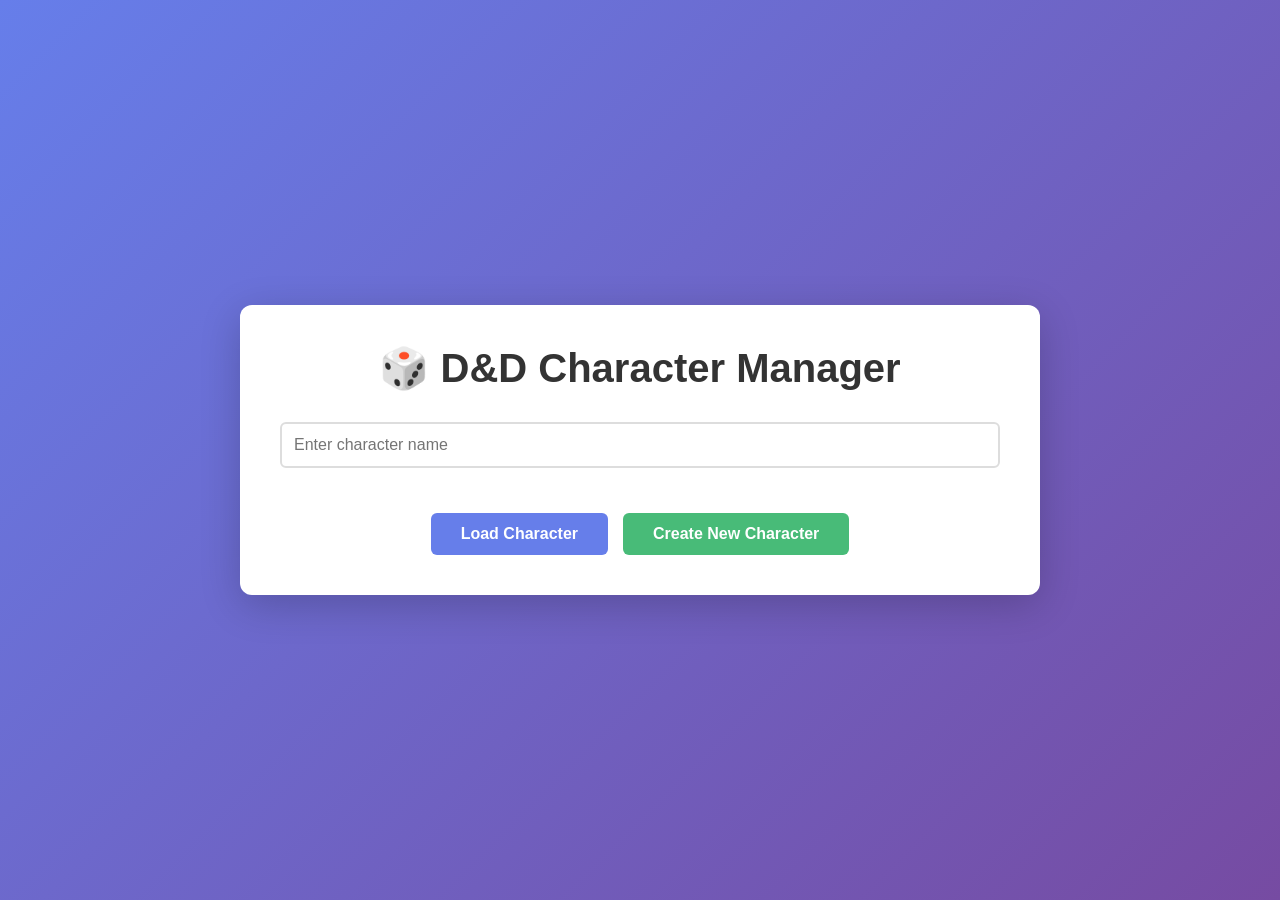
<file: spell_randomizer/spell_randomizer.Api/wwwroot/index.html>
<!DOCTYPE html>
<html lang="en">
<head>
    <meta charset="UTF-8">
    <meta name="viewport" content="width=device-width, initial-scale=1.0">
    <title>D&D Character Manager</title>
    <link rel="stylesheet" href="css/styles.css">
</head>
<body>
<div class="container">
    <!-- Landing Page -->
    <div id="landingPage" class="landing">
        <h1>🎲 D&D Character Manager</h1>
        <div class="input-group">
            <input type="text" id="characterName" placeholder="Enter character name">
            <div id="error" class="error"></div>
        </div>
        <div class="button-group">
            <button class="btn-primary" onclick="loadCharacter()">Load Character</button>
            <button class="btn-secondary" onclick="createCharacter()">Create New Character</button>
        </div>
    </div>

    <!-- Character Sheet -->
    <div id="characterSheet" class="character-sheet">
        <div class="character-header">
            <h2 class="character-name" id="charName"></h2>
            <button class="btn-danger" onclick="backToStart()">Back</button>
        </div>

        <div class="stats-grid">
            <div class="stat-box">
                <div class="stat-label">Level</div>
                <div class="stat-value" id="level">1</div>
            </div>
            <div class="stat-box">
                <div class="stat-label">Sorcery Points</div>
                <div class="stat-value"><span id="sorcPointsUsed">0</span> / <span id="maxSorcPoints">0</span></div>
            </div>
            <div class="stat-box">
                <div class="stat-label">Wild Magic Counter</div>
                <div class="stat-value" id="wildMagicCounter">0</div>
            </div>
            <div class="stat-box">
                <div class="stat-label">Cantrips Known</div>
                <div class="stat-value"><span id="cantripsKnown">0</span> / <span id="cantripsTotal">0</span></div>
            </div>
            <div class="stat-box">
                <div class="stat-label">Spells Known</div>
                <div class="stat-value"><span id="spellsKnown">0</span> / <span id="spellsTotal">0</span></div>
            </div>
        </div>

        <div class="spell-slots">
            <h3>Spell Slots</h3>
            <div id="spellSlotsContainer"></div>
        </div>

        <div class="lists-section">
            <div class="list-box">
                <h3>Cantrips</h3>
                <div id="cantripsList" class="spell-list"></div>
            </div>
            <div class="list-box">
                <h3>Spells</h3>
                <div id="spellsList" class="spell-list"></div>
            </div>
        </div>

        <div class="actions">
            <button class="btn-primary" onclick="longRest()">Long Rest</button>
            <button class="btn-secondary" onclick="shortRest()">Short Rest</button>
            <button class="btn-primary" onclick="incrementWildMagic()">Wild Magic +1</button>
            <button class="btn-danger" onclick="resetWildMagic()">Reset Wild Magic</button>
        </div>
    </div>
</div>

<script>
    let currentCharacter = null;
    const API_BASE = '/api'; // Update this to your API endpoint

    function showError(message) {
        document.getElementById('error').textContent = message;
    }

    function clearError() {
        document.getElementById('error').textContent = '';
    }

    async function loadCharacter() {
        const name = document.getElementById('characterName').value.trim();
        if (!name) {
            showError('Please enter a character name');
            return;
        }

        try {
            const response = await fetch(`${API_BASE}/character/${encodeURIComponent(name)}`);
            if (response.ok) {
                currentCharacter = await response.json();
                displayCharacterSheet();
            } else {
                showError('Character not found');
            }
        } catch (error) {
            showError('Error loading character: ' + error.message);
        }
    }

    async function createCharacter() {
        const name = document.getElementById('characterName').value.trim();
        if (!name) {
            showError('Please enter a character name');
            return;
        }

        try {
            const response = await fetch(`${API_BASE}/character`, {
                method: 'POST',
                headers: { 'Content-Type': 'application/json' },
                body: JSON.stringify({ name: name })
            });

            if (response.ok) {
                currentCharacter = await response.json();
                displayCharacterSheet();
            } else {
                showError('Error creating character');
            }
        } catch (error) {
            // For demo purposes, create a default character
            currentCharacter = createDefaultCharacter(name);
            displayCharacterSheet();
        }
    }

    function createDefaultCharacter(name) {
        return {
            name: name,
            level: 1,
            cantripsTotal: 4,
            spellsTotal: 2,
            spellTableUpperBoundIndex: 1,
            wildMagicCounter: 0,
            sorcPointsUsed: 0,
            maxSorcPoints: 1,
            spellSlotsTotal: [2, 0, 0, 0, 0, 0, 0, 0, 0],
            spellSlotsUsed: [0, 0, 0, 0, 0, 0, 0, 0, 0],
            cantrips: [],
            spells: []
        };
    }

    function displayCharacterSheet() {
        clearError();
        document.getElementById('landingPage').style.display = 'none';
        document.getElementById('characterSheet').style.display = 'block';

        document.getElementById('charName').textContent = currentCharacter.name;
        document.getElementById('level').textContent = currentCharacter.level;
        document.getElementById('sorcPointsUsed').textContent = currentCharacter.sorcPointsUsed;
        document.getElementById('maxSorcPoints').textContent = currentCharacter.maxSorcPoints;
        document.getElementById('wildMagicCounter').textContent = currentCharacter.wildMagicCounter;
        document.getElementById('cantripsKnown').textContent = currentCharacter.cantrips.length;
        document.getElementById('cantripsTotal').textContent = currentCharacter.cantripsTotal;
        document.getElementById('spellsKnown').textContent = currentCharacter.spells.length;
        document.getElementById('spellsTotal').textContent = currentCharacter.spellsTotal;

        renderSpellSlots();
        renderLists();
    }

    function renderSpellSlots() {
        const container = document.getElementById('spellSlotsContainer');
        container.innerHTML = '';

        for (let i = 0; i < currentCharacter.spellSlotsTotal.length; i++) {
            const total = currentCharacter.spellSlotsTotal[i];
            if (total === 0) continue;

            const row = document.createElement('div');
            row.className = 'slot-row';

            const label = document.createElement('div');
            label.className = 'slot-label';
            label.textContent = `Level ${i + 1}:`;
            row.appendChild(label);

            const circles = document.createElement('div');
            circles.className = 'slot-circles';

            for (let j = 0; j < total; j++) {
                const circle = document.createElement('div');
                circle.className = 'slot-circle';
                if (j < currentCharacter.spellSlotsUsed[i]) {
                    circle.classList.add('used');
                }
                circle.onclick = () => toggleSpellSlot(i, j);
                circles.appendChild(circle);
            }

            row.appendChild(circles);
            container.appendChild(row);
        }
    }

    function toggleSpellSlot(level, index) {
        if (index < currentCharacter.spellSlotsUsed[level]) {
            currentCharacter.spellSlotsUsed[level] = index;
        } else {
            currentCharacter.spellSlotsUsed[level] = index + 1;
        }
        renderSpellSlots();
        saveCharacter();
    }

    function renderLists() {
        const cantripsList = document.getElementById('cantripsList');
        const spellsList = document.getElementById('spellsList');

        cantripsList.innerHTML = currentCharacter.cantrips.length > 0
            ? currentCharacter.cantrips.map(c => `<div class="spell-item">${c}</div>`).join('')
            : '<div style="color: #999;">No cantrips learned</div>';

        spellsList.innerHTML = currentCharacter.spells.length > 0
            ? currentCharacter.spells.map(s => `<div class="spell-item">${s}</div>`).join('')
            : '<div style="color: #999;">No spells learned</div>';
    }

    function longRest() {
        for (let i = 0; i < currentCharacter.spellSlotsUsed.length; i++) {
            currentCharacter.spellSlotsUsed[i] = 0;
        }
        currentCharacter.sorcPointsUsed = 0;
        displayCharacterSheet();
        saveCharacter();
    }

    function shortRest() {
        // Implement short rest logic as needed
        alert('Short rest completed');
    }

    function incrementWildMagic() {
        currentCharacter.wildMagicCounter++;
        document.getElementById('wildMagicCounter').textContent = currentCharacter.wildMagicCounter;
        saveCharacter();
    }

    function resetWildMagic() {
        currentCharacter.wildMagicCounter = 0;
        document.getElementById('wildMagicCounter').textContent = currentCharacter.wildMagicCounter;
        saveCharacter();
    }

    function backToStart() {
        document.getElementById('characterSheet').style.display = 'none';
        document.getElementById('landingPage').style.display = 'block';
        document.getElementById('characterName').value = '';
        currentCharacter = null;
    }

    async function saveCharacter() {
        try {
            await fetch(`${API_BASE}/character/${encodeURIComponent(currentCharacter.name)}`, {
                method: 'PUT',
                headers: { 'Content-Type': 'application/json' },
                body: JSON.stringify(currentCharacter)
            });
        } catch (error) {
            console.error('Error saving character:', error);
        }
    }
</script>
</body>
</html>
</file>
<file: spell_randomizer/spell_randomizer.Api/wwwroot/css/styles.css>
* {
    margin: 0;
    padding: 0;
    box-sizing: border-box;
}

body {
    font-family: 'Segoe UI', Tahoma, Geneva, Verdana, sans-serif;
    background: linear-gradient(135deg, #667eea 0%, #764ba2 100%);
    min-height: 100vh;
    display: flex;
    justify-content: center;
    align-items: center;
    padding: 20px;
}

.container {
    background: white;
    border-radius: 12px;
    box-shadow: 0 10px 40px rgba(0,0,0,0.2);
    padding: 40px;
    max-width: 800px;
    width: 100%;
}

.landing {
    text-align: center;
}

h1 {
    color: #333;
    margin-bottom: 30px;
    font-size: 2.5em;
}

.input-group {
    margin: 30px 0;
}

input[type="text"] {
    width: 100%;
    padding: 12px;
    font-size: 16px;
    border: 2px solid #ddd;
    border-radius: 6px;
    margin-bottom: 15px;
    transition: border-color 0.3s;
}

input[type="text"]:focus {
    outline: none;
    border-color: #667eea;
}

.button-group {
    display: flex;
    gap: 15px;
    justify-content: center;
}

button {
    padding: 12px 30px;
    font-size: 16px;
    border: none;
    border-radius: 6px;
    cursor: pointer;
    transition: all 0.3s;
    font-weight: 600;
}

.btn-primary {
    background: #667eea;
    color: white;
}

.btn-primary:hover {
    background: #5568d3;
    transform: translateY(-2px);
    box-shadow: 0 4px 12px rgba(102, 126, 234, 0.4);
}

.btn-secondary {
    background: #48bb78;
    color: white;
}

.btn-secondary:hover {
    background: #38a169;
    transform: translateY(-2px);
    box-shadow: 0 4px 12px rgba(72, 187, 120, 0.4);
}

.btn-danger {
    background: #f56565;
    color: white;
    padding: 8px 16px;
    font-size: 14px;
}

.btn-danger:hover {
    background: #e53e3e;
}

.character-sheet {
    display: none;
}

.character-header {
    display: flex;
    justify-content: space-between;
    align-items: center;
    margin-bottom: 30px;
    padding-bottom: 20px;
    border-bottom: 2px solid #eee;
}

.character-name {
    font-size: 2em;
    color: #333;
}

.stats-grid {
    display: grid;
    grid-template-columns: repeat(auto-fit, minmax(200px, 1fr));
    gap: 20px;
    margin-bottom: 30px;
}

.stat-box {
    background: #f7fafc;
    padding: 20px;
    border: 2px solid #667eea;
    border-radius: 12px;
}

.stat-label {
    font-size: 12px;
    color: #718096;
    text-transform: uppercase;
    margin-bottom: 5px;
}

.stat-value {
    font-size: 24px;
    font-weight: bold;
    color: #333;
}

.spell-slots {
    margin: 20px 0;
    padding: 20px;
    background: #edf2f7;
    border-radius: 8px;
}

.spell-slots h3 {
    margin-bottom: 15px;
    color: #333;
}

.slot-row {
    display: flex;
    align-items: center;
    margin-bottom: 10px;
    gap: 10px;
}

.slot-label {
    font-weight: 600;
    min-width: 80px;
}

.slot-circles {
    display: flex;
    gap: 5px;
}

.slot-circle {
    width: 24px;
    height: 24px;
    border: 2px solid #667eea;
    border-radius: 50%;
    cursor: pointer;
    transition: all 0.2s;
}

.slot-circle.used {
    background: #667eea;
}

.slot-circle:hover {
    transform: scale(1.1);
}

.lists-section {
    margin-top: 30px;
}

.list-box {
    margin-bottom: 20px;
}

.list-box h3 {
    color: #333;
    margin-bottom: 10px;
}

.spell-list {
    background: #f7fafc;
    padding: 15px;
    border-radius: 8px;
    min-height: 60px;
}

.spell-item {
    padding: 8px;
    background: white;
    margin-bottom: 8px;
    border-radius: 4px;
    border-left: 3px solid #667eea;
}

.actions {
    margin-top: 30px;
    padding-top: 20px;
    border-top: 2px solid #eee;
    display: flex;
    gap: 10px;
    flex-wrap: wrap;
}

.error {
    color: #f56565;
    margin-top: 10px;
}
</file>
